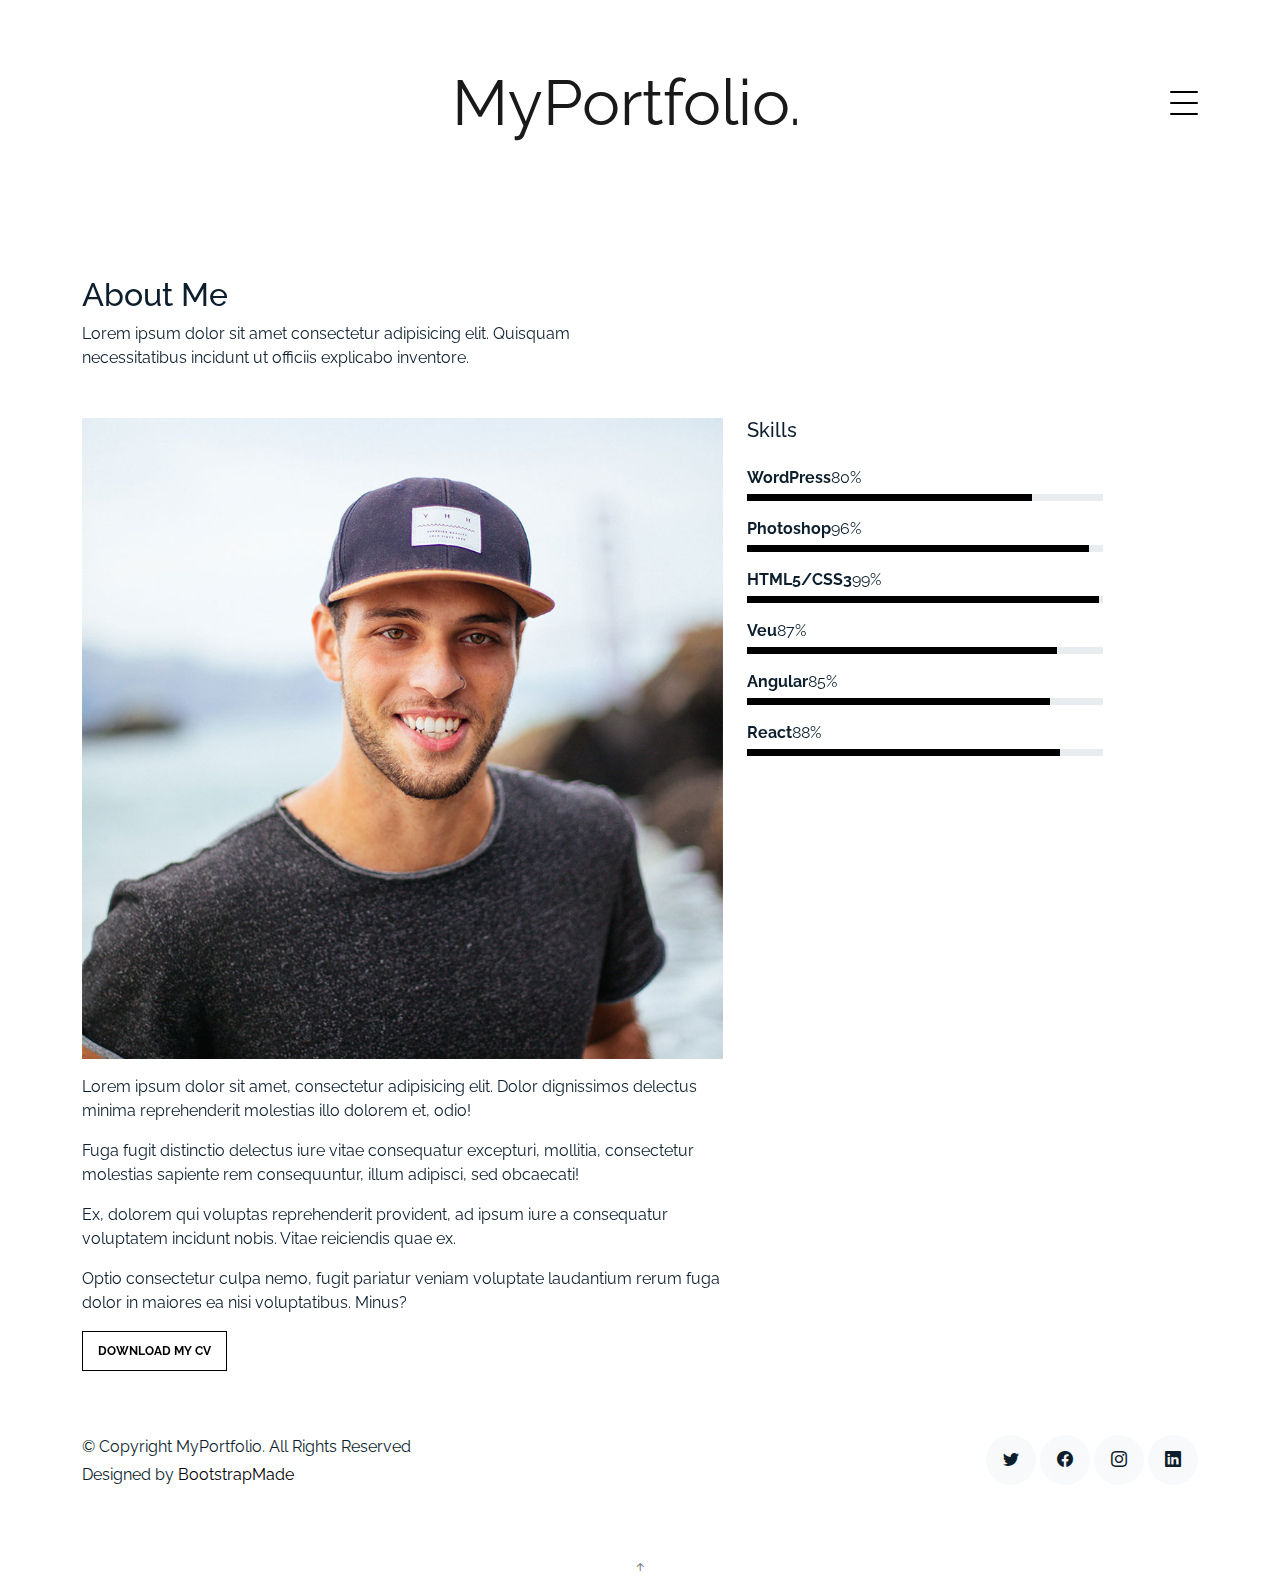
<file: about.html>
<!DOCTYPE html>
<html lang="en">

<head>
  <meta charset="utf-8">
  <meta content="width=device-width, initial-scale=1.0" name="viewport">

  <title>MyPortfolio Bootstrap Template - About</title>
  <meta content="" name="description">
  <meta content="" name="keywords">

  <!-- Favicons -->
  <link href="assets/img/favicon.png" rel="icon">
  <link href="assets/img/apple-touch-icon.png" rel="apple-touch-icon">

  <!-- Google Fonts -->
  <link href="https://fonts.googleapis.com/css?family=https://fonts.googleapis.com/css?family=Inconsolata:400,500,600,700|Raleway:400,400i,500,500i,600,600i,700,700i" rel="stylesheet">

  <!-- Vendor CSS Files -->
  <link href="assets/vendor/aos/aos.css" rel="stylesheet">
  <link href="assets/vendor/bootstrap/css/bootstrap.min.css" rel="stylesheet">
  <link href="assets/vendor/bootstrap-icons/bootstrap-icons.css" rel="stylesheet">
  <link href="assets/vendor/swiper/swiper-bundle.min.css" rel="stylesheet">

  <!-- Template Main CSS File -->
  <link href="assets/css/style.css" rel="stylesheet">

  <!-- =======================================================
  * Template Name: MyPortfolio - v4.9.1
  * Template URL: https://bootstrapmade.com/myportfolio-bootstrap-portfolio-website-template/
  * Author: BootstrapMade.com
  * License: https://bootstrapmade.com/license/
  ======================================================== -->
</head>

<body>

  <!-- ======= Navbar ======= -->
  <div class="collapse navbar-collapse custom-navmenu" id="main-navbar">
    <div class="container py-2 py-md-5">
      <div class="row align-items-start">
        <div class="col-md-2">
          <ul class="custom-menu">
            <li><a href="index.html">Home</a></li>
            <li class="active"><a href="about.html">About Me</a></li>
            <li><a href="services.html">Services</a></li>
            <li><a href="works.html">Works</a></li>
            <li><a href="contact.html">Contact</a></li>
          </ul>
        </div>
        <div class="col-md-6 d-none d-md-block  mr-auto">
          <div class="tweet d-flex">
            <span class="bi bi-twitter text-white mt-2 mr-3"></span>
            <div>
              <p><em>Lorem ipsum dolor sit amet consectetur adipisicing elit. Quisquam necessitatibus incidunt ut officiis explicabo inventore. <br> <a href="#">t.co/v82jsk</a></em></p>
            </div>
          </div>
        </div>
        <div class="col-md-4 d-none d-md-block">
          <h3>Hire Me</h3>
          <p>Lorem ipsum dolor sit amet consectetur adipisicing elit. Quisquam necessitatibus incidunt ut officiisexplicabo inventore. <br> <a href="#">myemail@gmail.com</a></p>
        </div>
      </div>

    </div>
  </div>

  <nav class="navbar navbar-light custom-navbar">
    <div class="container">
      <a class="navbar-brand" href="index.html">MyPortfolio.</a>
      <a href="#" class="burger" data-bs-toggle="collapse" data-bs-target="#main-navbar">
        <span></span>
      </a>
    </div>
  </nav>

  <main id="main">

    <section class="section pb-5">
      <div class="container">
        <div class="row mb-5 align-items-end">
          <div class="col-md-6" data-aos="fade-up">

            <h2>About Me</h2>
            <p class="mb-0">Lorem ipsum dolor sit amet consectetur adipisicing elit. Quisquam necessitatibus incidunt ut
              officiis explicabo inventore.</p>
          </div>

        </div>

        <div class="row">
          <div class="col-md-4 ml-auto order-2" data-aos="fade-up">
            <h3 class="h3 mb-4">Skills</h3>
            <ul class="list-unstyled">
              <li class="mb-3">
                <div class="d-flex mb-1">
                  <strong>WordPress</strong>
                  <span class="ml-auto">80%</span>
                </div>
                <div class="progress custom-progress">
                  <div class="progress-bar" role="progressbar" style="width: 80%" aria-valuenow="80" aria-valuemin="0" aria-valuemax="100"></div>
                </div>
              </li>
              <li class="mb-3">
                <div class="d-flex mb-1">
                  <strong>Photoshop</strong>
                  <span class="ml-auto">96%</span>
                </div>
                <div class="progress custom-progress">
                  <div class="progress-bar" role="progressbar" style="width: 96%" aria-valuenow="96" aria-valuemin="0" aria-valuemax="100"></div>
                </div>
              </li>
              <li class="mb-3">
                <div class="d-flex mb-1">
                  <strong>HTML5/CSS3</strong>
                  <span class="ml-auto">99%</span>
                </div>
                <div class="progress custom-progress">
                  <div class="progress-bar" role="progressbar" style="width: 99%" aria-valuenow="99" aria-valuemin="0" aria-valuemax="100"></div>
                </div>
              </li>
              <li class="mb-3">
                <div class="d-flex mb-1">
                  <strong>Veu</strong>
                  <span class="ml-auto">87%</span>
                </div>
                <div class="progress custom-progress">
                  <div class="progress-bar" role="progressbar" style="width: 87%" aria-valuenow="87" aria-valuemin="0" aria-valuemax="100"></div>
                </div>
              </li>
              <li class="mb-3">
                <div class="d-flex mb-1">
                  <strong>Angular</strong>
                  <span class="ml-auto">85%</span>
                </div>
                <div class="progress custom-progress">
                  <div class="progress-bar" role="progressbar" style="width: 85%" aria-valuenow="85" aria-valuemin="0" aria-valuemax="100"></div>
                </div>
              </li>
              <li class="mb-3">
                <div class="d-flex mb-1">
                  <strong>React</strong>
                  <span class="ml-auto">88%</span>
                </div>
                <div class="progress custom-progress">
                  <div class="progress-bar" role="progressbar" style="width: 88%" aria-valuenow="88" aria-valuemin="0" aria-valuemax="100"></div>
                </div>
              </li>
            </ul>
          </div>

          <div class="col-md-7 mb-5 mb-md-0" data-aos="fade-up">
            <p><img src="assets/img/person_1_sq.jpg" alt="Image" class="img-fluid"></p>
            <p>Lorem ipsum dolor sit amet, consectetur adipisicing elit. Dolor dignissimos delectus minima reprehenderit
              molestias illo dolorem et, odio!</p>
            <p>Fuga fugit distinctio delectus iure vitae consequatur excepturi, mollitia, consectetur molestias sapiente
              rem consequuntur, illum adipisci, sed obcaecati!</p>
            <p>Ex, dolorem qui voluptas reprehenderit provident, ad ipsum iure a consequatur voluptatem incidunt nobis.
              Vitae reiciendis quae ex.</p>
            <p>Optio consectetur culpa nemo, fugit pariatur veniam voluptate laudantium rerum fuga dolor in maiores ea
              nisi voluptatibus. Minus?</p>
            <p><a href="#" class="readmore">Download my CV</a></p>
          </div>

        </div>

      </div>

    </section>

  </main><!-- End #main -->

  <!-- ======= Footer ======= -->
  <footer class="footer" role="contentinfo">
    <div class="container">
      <div class="row">
        <div class="col-sm-6">
          <p class="mb-1">&copy; Copyright MyPortfolio. All Rights Reserved</p>
          <div class="credits">
            <!--
            All the links in the footer should remain intact.
            You can delete the links only if you purchased the pro version.
            Licensing information: https://bootstrapmade.com/license/
            Purchase the pro version with working PHP/AJAX contact form: https://bootstrapmade.com/buy/?theme=MyPortfolio
          -->
            Designed by <a href="https://bootstrapmade.com/">BootstrapMade</a>
          </div>
        </div>
        <div class="col-sm-6 social text-md-end">
          <a href="#"><span class="bi bi-twitter"></span></a>
          <a href="#"><span class="bi bi-facebook"></span></a>
          <a href="#"><span class="bi bi-instagram"></span></a>
          <a href="#"><span class="bi bi-linkedin"></span></a>
        </div>
      </div>
    </div>
  </footer>

  <a href="#" class="back-to-top d-flex align-items-center justify-content-center"><i class="bi bi-arrow-up-short"></i></a>

  <!-- Vendor JS Files -->
  <script src="assets/vendor/aos/aos.js"></script>
  <script src="assets/vendor/bootstrap/js/bootstrap.bundle.min.js"></script>
  <script src="assets/vendor/isotope-layout/isotope.pkgd.min.js"></script>
  <script src="assets/vendor/swiper/swiper-bundle.min.js"></script>
  <script src="assets/vendor/php-email-form/validate.js"></script>

  <!-- Template Main JS File -->
  <script src="assets/js/main.js"></script>

</body>

</html>
</file>
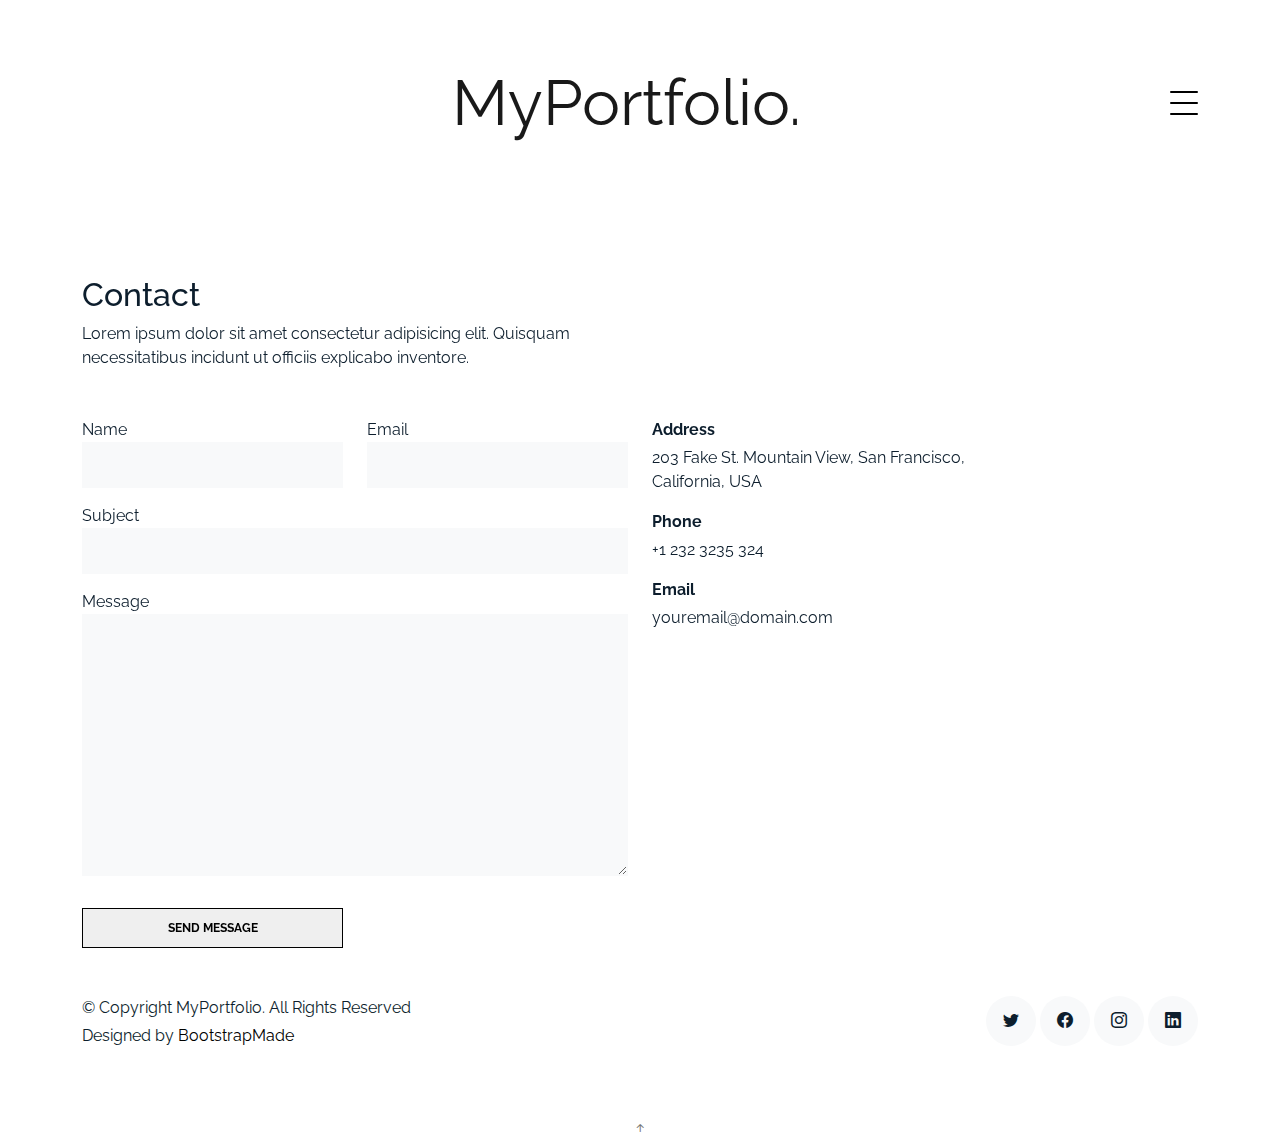
<file: contact.html>
<!DOCTYPE html>
<html lang="en">

<head>
  <meta charset="utf-8">
  <meta content="width=device-width, initial-scale=1.0" name="viewport">

  <title>MyPortfolio Bootstrap Template - Contact</title>
  <meta content="" name="description">
  <meta content="" name="keywords">

  <!-- Favicons -->
  <link href="assets/img/favicon.png" rel="icon">
  <link href="assets/img/apple-touch-icon.png" rel="apple-touch-icon">

  <!-- Google Fonts -->
  <link href="https://fonts.googleapis.com/css?family=https://fonts.googleapis.com/css?family=Inconsolata:400,500,600,700|Raleway:400,400i,500,500i,600,600i,700,700i" rel="stylesheet">

  <!-- Vendor CSS Files -->
  <link href="assets/vendor/aos/aos.css" rel="stylesheet">
  <link href="assets/vendor/bootstrap/css/bootstrap.min.css" rel="stylesheet">
  <link href="assets/vendor/bootstrap-icons/bootstrap-icons.css" rel="stylesheet">
  <link href="assets/vendor/swiper/swiper-bundle.min.css" rel="stylesheet">

  <!-- Template Main CSS File -->
  <link href="assets/css/style.css" rel="stylesheet">

  <!-- =======================================================
  * Template Name: MyPortfolio - v4.9.1
  * Template URL: https://bootstrapmade.com/myportfolio-bootstrap-portfolio-website-template/
  * Author: BootstrapMade.com
  * License: https://bootstrapmade.com/license/
  ======================================================== -->
</head>

<body>

  <!-- ======= Navbar ======= -->
  <div class="collapse navbar-collapse custom-navmenu" id="main-navbar">
    <div class="container py-2 py-md-5">
      <div class="row align-items-start">
        <div class="col-md-2">
          <ul class="custom-menu">
            <li><a href="index.html">Home</a></li>
            <li><a href="about.html">About Me</a></li>
            <li><a href="services.html">Services</a></li>
            <li><a href="works.html">Works</a></li>
            <li class="active"><a href="contact.html">Contact</a></li>
          </ul>
        </div>
        <div class="col-md-6 d-none d-md-block  mr-auto">
          <div class="tweet d-flex">
            <span class="bi bi-twitter text-white mt-2 mr-3"></span>
            <div>
              <p><em>Lorem ipsum dolor sit amet consectetur adipisicing elit. Quisquam necessitatibus incidunt ut officiis explicabo inventore. <br> <a href="#">t.co/v82jsk</a></em></p>
            </div>
          </div>
        </div>
        <div class="col-md-4 d-none d-md-block">
          <h3>Hire Me</h3>
          <p>Lorem ipsum dolor sit amet consectetur adipisicing elit. Quisquam necessitatibus incidunt ut officiisexplicabo inventore. <br> <a href="#">myemail@gmail.com</a></p>
        </div>
      </div>

    </div>
  </div>

  <nav class="navbar navbar-light custom-navbar">
    <div class="container">
      <a class="navbar-brand" href="index.html">MyPortfolio.</a>
      <a href="#" class="burger" data-bs-toggle="collapse" data-bs-target="#main-navbar">
        <span></span>
      </a>
    </div>
  </nav>

  <main id="main">

    <section class="section pb-5">
      <div class="container">

        <div class="row mb-5 align-items-end">
          <div class="col-md-6" data-aos="fade-up">
            <h2>Contact</h2>
            <p class="mb-0">Lorem ipsum dolor sit amet consectetur adipisicing elit. Quisquam necessitatibus incidunt ut
              officiis explicabo inventore.
            </p>
          </div>

        </div>

        <div class="row">
          <div class="col-md-6 mb-5 mb-md-0" data-aos="fade-up">

            <form action="forms/contact.php" method="post" role="form" class="php-email-form">

              <div class="row gy-3">
                <div class="col-md-6 form-group">
                  <label for="name">Name</label>
                  <input type="text" name="name" class="form-control" id="name" required>
                </div>
                <div class="col-md-6 form-group">
                  <label for="name">Email</label>
                  <input type="email" class="form-control" name="email" id="email" required>
                </div>
                <div class="col-md-12 form-group">
                  <label for="name">Subject</label>
                  <input type="text" class="form-control" name="subject" id="subject" required>
                </div>
                <div class="col-md-12 form-group">
                  <label for="name">Message</label>
                  <textarea class="form-control" name="message" cols="30" rows="10" required></textarea>
                </div>

                <div class="col-md-12 my-3">
                  <div class="loading">Loading</div>
                  <div class="error-message"></div>
                  <div class="sent-message">Your message has been sent. Thank you!</div>
                </div>

                <div class="col-md-6 mt-0 form-group">
                  <input type="submit" class="readmore d-block w-100" value="Send Message">
                </div>
              </div>

            </form>

          </div>

          <div class="col-md-4 ml-auto order-2" data-aos="fade-up">
            <ul class="list-unstyled">
              <li class="mb-3">
                <strong class="d-block mb-1">Address</strong>
                <span>203 Fake St. Mountain View, San Francisco, California, USA</span>
              </li>
              <li class="mb-3">
                <strong class="d-block mb-1">Phone</strong>
                <span>+1 232 3235 324</span>
              </li>
              <li class="mb-3">
                <strong class="d-block mb-1">Email</strong>
                <span>youremail@domain.com</span>
              </li>
            </ul>
          </div>

        </div>

      </div>

    </section>

  </main><!-- End #main -->

  <!-- ======= Footer ======= -->
  <footer class="footer" role="contentinfo">
    <div class="container">
      <div class="row">
        <div class="col-sm-6">
          <p class="mb-1">&copy; Copyright MyPortfolio. All Rights Reserved</p>
          <div class="credits">
            <!--
            All the links in the footer should remain intact.
            You can delete the links only if you purchased the pro version.
            Licensing information: https://bootstrapmade.com/license/
            Purchase the pro version with working PHP/AJAX contact form: https://bootstrapmade.com/buy/?theme=MyPortfolio
          -->
            Designed by <a href="https://bootstrapmade.com/">BootstrapMade</a>
          </div>
        </div>
        <div class="col-sm-6 social text-md-end">
          <a href="#"><span class="bi bi-twitter"></span></a>
          <a href="#"><span class="bi bi-facebook"></span></a>
          <a href="#"><span class="bi bi-instagram"></span></a>
          <a href="#"><span class="bi bi-linkedin"></span></a>
        </div>
      </div>
    </div>
  </footer>

  <a href="#" class="back-to-top d-flex align-items-center justify-content-center"><i class="bi bi-arrow-up-short"></i></a>

  <!-- Vendor JS Files -->
  <script src="assets/vendor/aos/aos.js"></script>
  <script src="assets/vendor/bootstrap/js/bootstrap.bundle.min.js"></script>
  <script src="assets/vendor/isotope-layout/isotope.pkgd.min.js"></script>
  <script src="assets/vendor/swiper/swiper-bundle.min.js"></script>
  <script src="assets/vendor/php-email-form/validate.js"></script>

  <!-- Template Main JS File -->
  <script src="assets/js/main.js"></script>

</body>

</html>
</file>
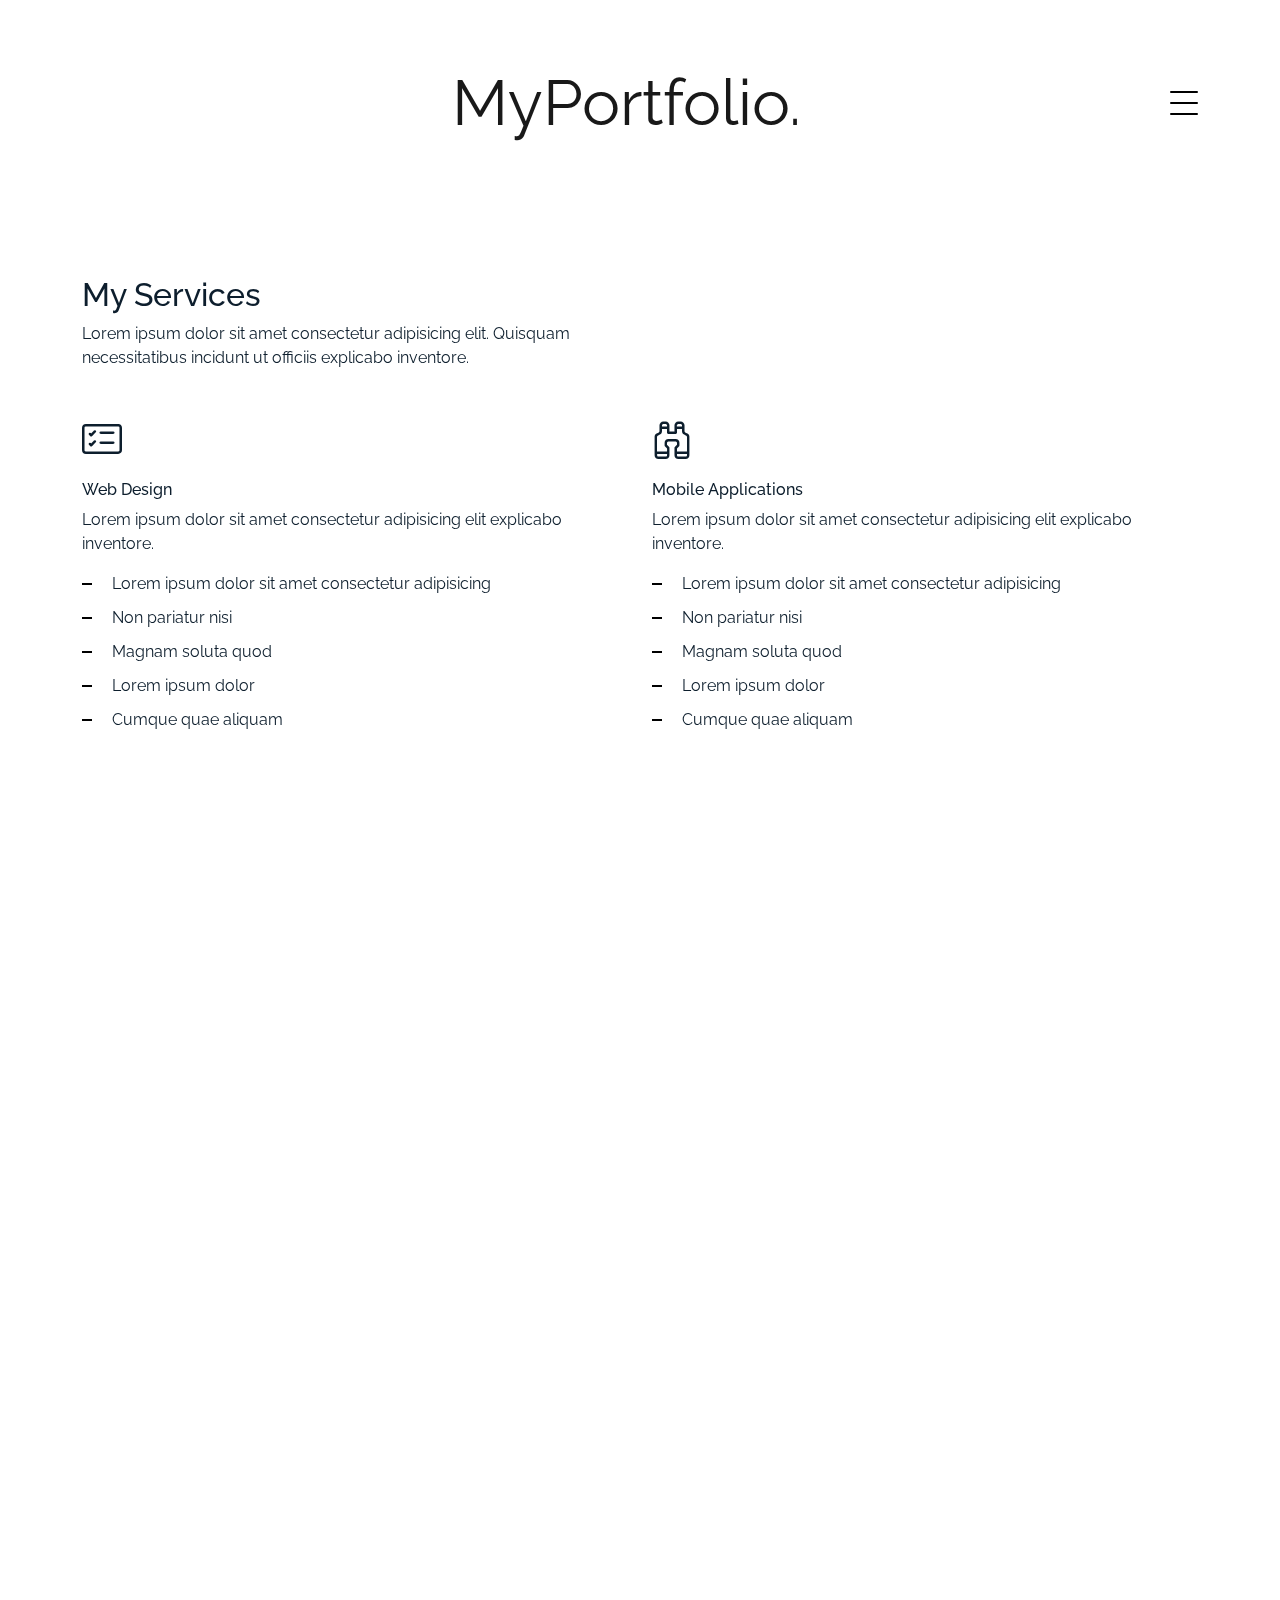
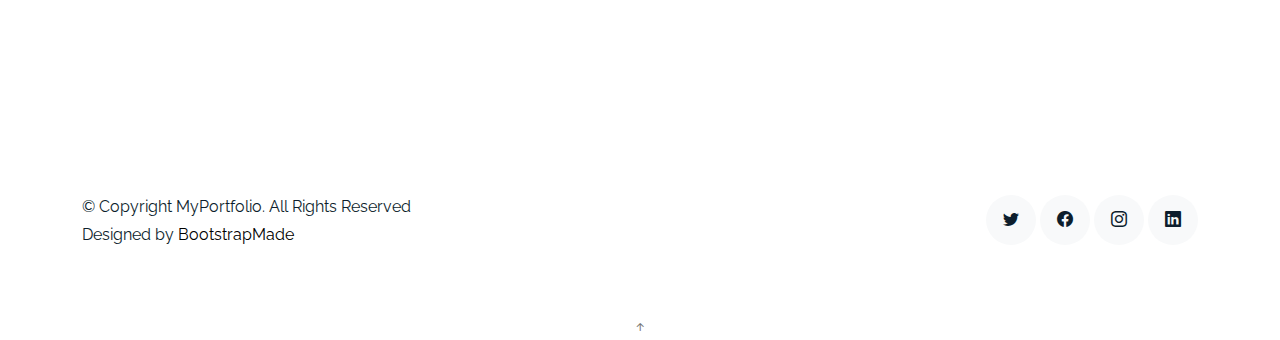
<file: services.html>
<!DOCTYPE html>
<html lang="en">

<head>
  <meta charset="utf-8">
  <meta content="width=device-width, initial-scale=1.0" name="viewport">

  <title>MyPortfolio Bootstrap Template - Services</title>
  <meta content="" name="description">
  <meta content="" name="keywords">

  <!-- Favicons -->
  <link href="assets/img/favicon.png" rel="icon">
  <link href="assets/img/apple-touch-icon.png" rel="apple-touch-icon">

  <!-- Google Fonts -->
  <link href="https://fonts.googleapis.com/css?family=https://fonts.googleapis.com/css?family=Inconsolata:400,500,600,700|Raleway:400,400i,500,500i,600,600i,700,700i" rel="stylesheet">

  <!-- Vendor CSS Files -->
  <link href="assets/vendor/aos/aos.css" rel="stylesheet">
  <link href="assets/vendor/bootstrap/css/bootstrap.min.css" rel="stylesheet">
  <link href="assets/vendor/bootstrap-icons/bootstrap-icons.css" rel="stylesheet">
  <link href="assets/vendor/swiper/swiper-bundle.min.css" rel="stylesheet">

  <!-- Template Main CSS File -->
  <link href="assets/css/style.css" rel="stylesheet">

  <!-- =======================================================
  * Template Name: MyPortfolio - v4.9.1
  * Template URL: https://bootstrapmade.com/myportfolio-bootstrap-portfolio-website-template/
  * Author: BootstrapMade.com
  * License: https://bootstrapmade.com/license/
  ======================================================== -->
</head>

<body>

  <!-- ======= Navbar ======= -->
  <div class="collapse navbar-collapse custom-navmenu" id="main-navbar">
    <div class="container py-2 py-md-5">
      <div class="row align-items-start">
        <div class="col-md-2">
          <ul class="custom-menu">
            <li><a href="index.html">Home</a></li>
            <li><a href="about.html">About Me</a></li>
            <li class="active"><a href="services.html">Services</a></li>
            <li><a href="works.html">Works</a></li>
            <li><a href="contact.html">Contact</a></li>
          </ul>
        </div>
        <div class="col-md-6 d-none d-md-block  mr-auto">
          <div class="tweet d-flex">
            <span class="bi bi-twitter text-white mt-2 mr-3"></span>
            <div>
              <p><em>Lorem ipsum dolor sit amet consectetur adipisicing elit. Quisquam necessitatibus incidunt ut officiis explicabo inventore. <br> <a href="#">t.co/v82jsk</a></em></p>
            </div>
          </div>
        </div>
        <div class="col-md-4 d-none d-md-block">
          <h3>Hire Me</h3>
          <p>Lorem ipsum dolor sit amet consectetur adipisicing elit. Quisquam necessitatibus incidunt ut officiisexplicabo inventore. <br> <a href="#">myemail@gmail.com</a></p>
        </div>
      </div>

    </div>
  </div>

  <nav class="navbar navbar-light custom-navbar">
    <div class="container">
      <a class="navbar-brand" href="index.html">MyPortfolio.</a>
      <a href="#" class="burger" data-bs-toggle="collapse" data-bs-target="#main-navbar">
        <span></span>
      </a>
    </div>
  </nav>

  <main id="main">

    <section class="section">
      <div class="container">
        <div class="row mb-4 align-items-center">
          <div class="col-md-6" data-aos="fade-up">

            <h2>My Services</h2>
            <p>Lorem ipsum dolor sit amet consectetur adipisicing elit. Quisquam necessitatibus incidunt ut officiis
              explicabo inventore.</p>

          </div>

        </div>
      </div>

      <div class="site-section pb-0 services">
        <div class="container">

          <div class="row">

            <div class="col-12 col-sm-6 col-md-6 col-lg-6 mb-5" data-aos="fade-up" data-aos-delay="">
              <i class="bi bi-card-checklist"></i>
              <h4 class="h4 mb-2">Web Design</h4>
              <p>Lorem ipsum dolor sit amet consectetur adipisicing elit explicabo inventore.</p>
              <ul class="list-unstyled list-line">
                <li>Lorem ipsum dolor sit amet consectetur adipisicing</li>
                <li>Non pariatur nisi</li>
                <li>Magnam soluta quod</li>
                <li>Lorem ipsum dolor</li>
                <li>Cumque quae aliquam</li>
              </ul>
            </div>
            <div class="col-12 col-sm-6 col-md-6 col-lg-6 mb-5" data-aos="fade-up" data-aos-delay="100">
              <i class="bi bi-binoculars"></i>
              <h4 class="h4 mb-2">Mobile Applications</h4>
              <p>Lorem ipsum dolor sit amet consectetur adipisicing elit explicabo inventore.</p>
              <ul class="list-unstyled list-line">
                <li>Lorem ipsum dolor sit amet consectetur adipisicing</li>
                <li>Non pariatur nisi</li>
                <li>Magnam soluta quod</li>
                <li>Lorem ipsum dolor</li>
                <li>Cumque quae aliquam</li>
              </ul>
            </div>
            <div class="col-12 col-sm-6 col-md-6 col-lg-6 mb-5" data-aos="fade-up" data-aos-delay="">
              <i class="bi bi-brightness-high"></i>
              <h4 class="h4 mb-2">Graphic Design</h4>
              <p>Lorem ipsum dolor sit amet consectetur adipisicing elit explicabo inventore.</p>
              <ul class="list-unstyled list-line">
                <li>Lorem ipsum dolor sit amet consectetur adipisicing</li>
                <li>Non pariatur nisi</li>
                <li>Magnam soluta quod</li>
                <li>Lorem ipsum dolor</li>
                <li>Cumque quae aliquam</li>
              </ul>
            </div>
            <div class="col-12 col-sm-6 col-md-6 col-lg-6 mb-5" data-aos="fade-up" data-aos-delay="100">
              <i class="bi bi-calendar4-week"></i>
              <h4 class="h4 mb-2">SEO</h4>
              <p>Lorem ipsum dolor sit amet consectetur adipisicing elit explicabo inventore.</p>
              <ul class="list-unstyled list-line">
                <li>Lorem ipsum dolor sit amet consectetur adipisicing</li>
                <li>Non pariatur nisi</li>
                <li>Magnam soluta quod</li>
                <li>Lorem ipsum dolor</li>
                <li>Cumque quae aliquam</li>
              </ul>
            </div>
          </div>
        </div>
      </div>
    </section>

    <!-- ======= Testimonials Section ======= -->
    <section class="section pt-0">
      <div class="container">

        <div class="testimonials-slider swiper" data-aos="fade-up" data-aos-delay="100">
          <div class="swiper-wrapper">

            <div class="swiper-slide">
              <div class="testimonial-wrap">
                <div class="testimonial">
                  <img src="assets/img/person_1.jpg" alt="Image" class="img-fluid">
                  <blockquote>
                    <p>Lorem ipsum dolor sit amet consectetur adipisicing elit. Quisquam necessitatibus incidunt ut officiis
                      explicabo inventore.</p>
                  </blockquote>
                  <p>&mdash; Jean Hicks</p>
                </div>
              </div>
            </div><!-- End testimonial item -->

            <div class="swiper-slide">
              <div class="testimonial-wrap">
                <div class="testimonial">
                  <img src="assets/img/person_2.jpg" alt="Image" class="img-fluid">
                  <blockquote>
                    <p>Lorem ipsum dolor sit amet consectetur adipisicing elit. Quisquam necessitatibus incidunt ut officiis
                      explicabo inventore.</p>
                  </blockquote>
                  <p>&mdash; Chris Stanworth</p>
                </div>
              </div>
            </div><!-- End testimonial item -->

          </div>
          <div class="swiper-pagination"></div>
        </div>

      </div>
    </section><!-- End Testimonials Section -->

  </main><!-- End #main -->

  <!-- ======= Footer ======= -->
  <footer class="footer" role="contentinfo">
    <div class="container">
      <div class="row">
        <div class="col-sm-6">
          <p class="mb-1">&copy; Copyright MyPortfolio. All Rights Reserved</p>
          <div class="credits">
            <!--
            All the links in the footer should remain intact.
            You can delete the links only if you purchased the pro version.
            Licensing information: https://bootstrapmade.com/license/
            Purchase the pro version with working PHP/AJAX contact form: https://bootstrapmade.com/buy/?theme=MyPortfolio
          -->
            Designed by <a href="https://bootstrapmade.com/">BootstrapMade</a>
          </div>
        </div>
        <div class="col-sm-6 social text-md-end">
          <a href="#"><span class="bi bi-twitter"></span></a>
          <a href="#"><span class="bi bi-facebook"></span></a>
          <a href="#"><span class="bi bi-instagram"></span></a>
          <a href="#"><span class="bi bi-linkedin"></span></a>
        </div>
      </div>
    </div>
  </footer>

  <a href="#" class="back-to-top d-flex align-items-center justify-content-center"><i class="bi bi-arrow-up-short"></i></a>

  <!-- Vendor JS Files -->
  <script src="assets/vendor/aos/aos.js"></script>
  <script src="assets/vendor/bootstrap/js/bootstrap.bundle.min.js"></script>
  <script src="assets/vendor/isotope-layout/isotope.pkgd.min.js"></script>
  <script src="assets/vendor/swiper/swiper-bundle.min.js"></script>
  <script src="assets/vendor/php-email-form/validate.js"></script>

  <!-- Template Main JS File -->
  <script src="assets/js/main.js"></script>

</body>

</html>
</file>
<file: assets/css/style.css>
/**
* Template Name: MyPortfolio - v4.9.1
* Template URL: https://bootstrapmade.com/myportfolio-bootstrap-portfolio-website-template/
* Author: BootstrapMade.com
* License: https://bootstrapmade.com/license/
*/

/*--------------------------------------------------------------
# General
--------------------------------------------------------------*/
body {
  font-family: "Raleway", sans-serif;
  color: #0d1e2d;
}

a {
  color: #777;
  text-decoration: none;
}

a:hover {
  color: #000;
}

h1,
h2,
h3,
h4,
h5,
h6,
.font-heading {
  font-family: "Raleway", sans-serif;
}

.section {
  padding: 7rem 0;
}

.filters a {
  text-decoration: none;
  color: #000;
  display: inline-block;
  padding-left: 10px;
  padding-right: 10px;
  position: relative;
}

.filters a:hover,
.filters a:focus,
.filters a:active {
  text-decoration: none;

}

.filters a:hover:before {
  content: "";
  position: absolute;
  left: 10px;
  right: 10px;
  bottom: 0;
  height: 1px;
  background-color: #000;
}

.filters a.active {
  color: #000;
}

.filters a.active:before {
  content: "";
  position: absolute;
  left: 10px;
  right: 10px;
  bottom: 0;
  height: 1px;
  background-color: #000;

}

.item {
  border: none;
  margin-bottom: 30px;
}

.item .item-wrap {
  display: block;
  position: relative;
  overflow: hidden;
}

.item .item-wrap:after {
  z-index: 2;
  position: absolute;
  content: "";
  top: 0;
  left: 0;
  right: 0;
  bottom: 0;
  background: rgba(0, 0, 0, 0.4);
  visibility: hidden;
  opacity: 0;
  transition: 0.3s all ease-in-out;
}

.item .item-wrap img {
  transition: 0.3s transform ease;
  transform: scale(1);
}

.item .item-wrap>.work-info {
  position: absolute;
  top: 50%;
  width: 100%;
  text-align: center;
  z-index: 3;
  transform: translateY(-50%);
  color: #fff;
  opacity: 0;
  visibility: hidden;
  margin-top: 20px;
  transition: 0.3s all ease;
}

.item .item-wrap>.work-info h3 {
  font-size: 20px;
  margin-bottom: 0;
}

.item .item-wrap>.work-info span {
  font-size: 14px;
  text-transform: uppercase;
  letter-spacing: 0.2rem;
}

.item .item-wrap:hover {
  text-decoration: none;
}

.item .item-wrap:hover img {
  transform: scale(1.05);
}

.item .item-wrap:hover:after {
  opacity: 1;
  visibility: visible;
}

.item .item-wrap:hover .work-info {
  margin-top: 0px;
  opacity: 1;
  visibility: visible;
}

.testimonial-wrap {
  padding: 50px 50px 80px 50px;
  background: #eceff2;
}

.testimonial-wrap .testimonial {
  text-align: center;
  max-width: 500px;
  margin: 0 auto;
}

.testimonial-wrap .testimonial img {
  border-radius: 50%;
  width: 120px;
  margin: 0 auto 30px auto;
}

.testimonial-wrap .testimonial blockquote p {
  font-size: 20px;
}

.h3 {
  font-size: 20px;
}

.h4 {
  font-size: 16px;
}

.heading {
  font-size: 28px;
}

.readmore {
  display: inline-block;
  border: 1px solid #000;
  padding: 10px 15px;
  font-size: 12px;
  text-transform: uppercase;
  color: #000;
  transition: 0.2s all ease;
  font-weight: 700;
}

.readmore:active,
.readmore:focus,
.readmore:hover {
  outline: none;
}

.readmore:hover {
  color: #fff;
  text-decoration: none;
  background: #000;
}

.testimonials-slider .swiper-pagination {
  margin-top: -60px;
  position: relative;
}

.testimonials-slider .swiper-pagination .swiper-pagination-bullet {
  width: 12px;
  height: 12px;
  background-color: rgba(13, 30, 45, 0.3);
  opacity: 1;
}

.testimonials-slider .swiper-pagination .swiper-pagination-bullet-active {
  background-color: rgba(13, 30, 45, 0.6);
}

.sticky-content {
  position: sticky;
  position: -webkit-sticky;
  top: 0;
  /* required */
}

.list-line li {
  margin-bottom: 10px;
  position: relative;
  padding-left: 30px;
}

.list-line li:before {
  content: "";
  position: absolute;
  left: 0;
  top: 0.7rem;
  width: 10px;
  height: 2px;
  background: #000;
}

.form-control {
  border-radius: 0;
  background: #f8f9fa;
  border: 1px solid transparent;
  padding-top: 10px !important;
  padding-bottom: 10px !important;
}

.form-control:active,
.form-control:focus {
  background: #eff1f4;
  outline: none;
  box-shadow: none;
  border: 1px solid transparent;
}

.custom-progress {
  height: 7px;
  border-radius: 0;
}

.custom-progress .progress-bar {
  background: #000;
}

/* Services */
.services i {
  font-size: 40px;
}

.services h4 {
  padding-top: 10px;
}

/* Contact Form */
.php-email-form .error-message {
  display: none;
  color: #fff;
  background: #ed3c0d;
  text-align: left;
  padding: 15px;
  font-weight: 600;
}

.php-email-form .error-message br+br {
  margin-top: 25px;
}

.php-email-form .sent-message {
  display: none;
  color: #fff;
  background: #18d26e;
  text-align: center;
  padding: 15px;
  font-weight: 600;
}

.php-email-form .loading {
  display: none;
  background: #fff;
  text-align: center;
  padding: 15px;
}

.php-email-form .loading:before {
  content: "";
  display: inline-block;
  border-radius: 50%;
  width: 24px;
  height: 24px;
  margin: 0 10px -6px 0;
  border: 3px solid #18d26e;
  border-top-color: #eee;
  -webkit-animation: animate-loading 1s linear infinite;
  animation: animate-loading 1s linear infinite;
}

@-webkit-keyframes animate-loading {
  0% {
    transform: rotate(0deg);
  }

  100% {
    transform: rotate(360deg);
  }
}

@keyframes animate-loading {
  0% {
    transform: rotate(0deg);
  }

  100% {
    transform: rotate(360deg);
  }
}

/*--------------------------------------------------------------
# Header
--------------------------------------------------------------*/
/* Custom Navmenu */
.custom-navmenu {
  background: #0d1e2d;
}

.custom-navmenu .custom-menu,
.custom-navmenu .custom-menu li {
  padding: 0;
  margin: 0;
  list-style: none;
}

.custom-navmenu .custom-menu li {
  margin-bottom: 0;
  font-size: 20px;
}

.custom-navmenu .custom-menu li a {
  color: #fff;
  padding: 10px 0 !important;
}

.custom-navmenu .custom-menu li a:hover {
  text-decoration: none;
}

.custom-navmenu .custom-menu li.active a {
  text-decoration: underline;
}

.custom-navmenu h3 {
  font-size: 20px;
  color: #fff;
}

.custom-navmenu p {
  color: rgba(255, 255, 255, 0.6);
}

.custom-navmenu a {
  color: rgba(255, 255, 255, 0.7);
}

.custom-navmenu a:hover {
  color: #fff;
}

/* Custom Navbar */
.custom-navbar {
  padding-top: 50px;
  width: 100%;
}

@media (max-width: 780px) {
  .custom-navbar>.container {
    padding-right: 0;
    padding-left: 0;
    
  }
}

.custom-navbar .navbar-brand {
  font-size: 4rem;
  text-align: center;
  margin: 0 auto
}

/* Burger */
.burger {
  width: 28px;
  height: 32px;
  cursor: pointer;
  position: relative;
}

.burger:before,
.burger span,
.burger:after {
  width: 100%;
  height: 2px;
  display: block;
  background: #000;
  border-radius: 2px;
  position: absolute;
  opacity: 1;
}

.burger:before,
.burger:after {
  transition: top 0.35s cubic-bezier(0.23, 1, 0.32, 1), transform 0.35s cubic-bezier(0.23, 1, 0.32, 1), opacity 0.35s cubic-bezier(0.23, 1, 0.32, 1), background-color 1.15s cubic-bezier(0.86, 0, 0.07, 1);
  -webkit-transition: top 0.35s cubic-bezier(0.23, 1, 0.32, 1), -webkit-transform 0.35s cubic-bezier(0.23, 1, 0.32, 1), opacity 0.35s cubic-bezier(0.23, 1, 0.32, 1), background-color 1.15s cubic-bezier(0.86, 0, 0.07, 1);
  content: "";
}

.burger:before {
  top: 4px;
}

.burger span {
  top: 15px;
}

.burger:after {
  top: 26px;
}

/* Hover */
.burger:hover:before {
  top: 7px;
}

.burger:hover:after {
  top: 23px;
}

/* Click */
.burger.active span {
  opacity: 0;
}

.burger.active:before,
.burger.active:after {
  top: 40%;
}

.burger.active:before {
  transform: rotate(45deg);
}

.burger.active:after {
  transform: rotate(-45deg);
}

.burger:focus {
  outline: none;
}

/*--------------------------------------------------------------
# Footer
--------------------------------------------------------------*/
.footer {
  padding: 0 0 4rem 0;
}

.footer a {
  color: #000;
}

.social a {
  display: inline-block;
  width: 50px;
  height: 50px;
  border-radius: 50%;
  background: #f8f9fa;
  position: relative;
  text-align: center;
  color: #0d1e2d;
}

.social a span {
  display: inline-block;
  left: 50%;
  position: absolute;
  top: 50%;
  transform: translate(-50%, -50%);
}

.social a:hover {
  color: #000;
}
</file>
